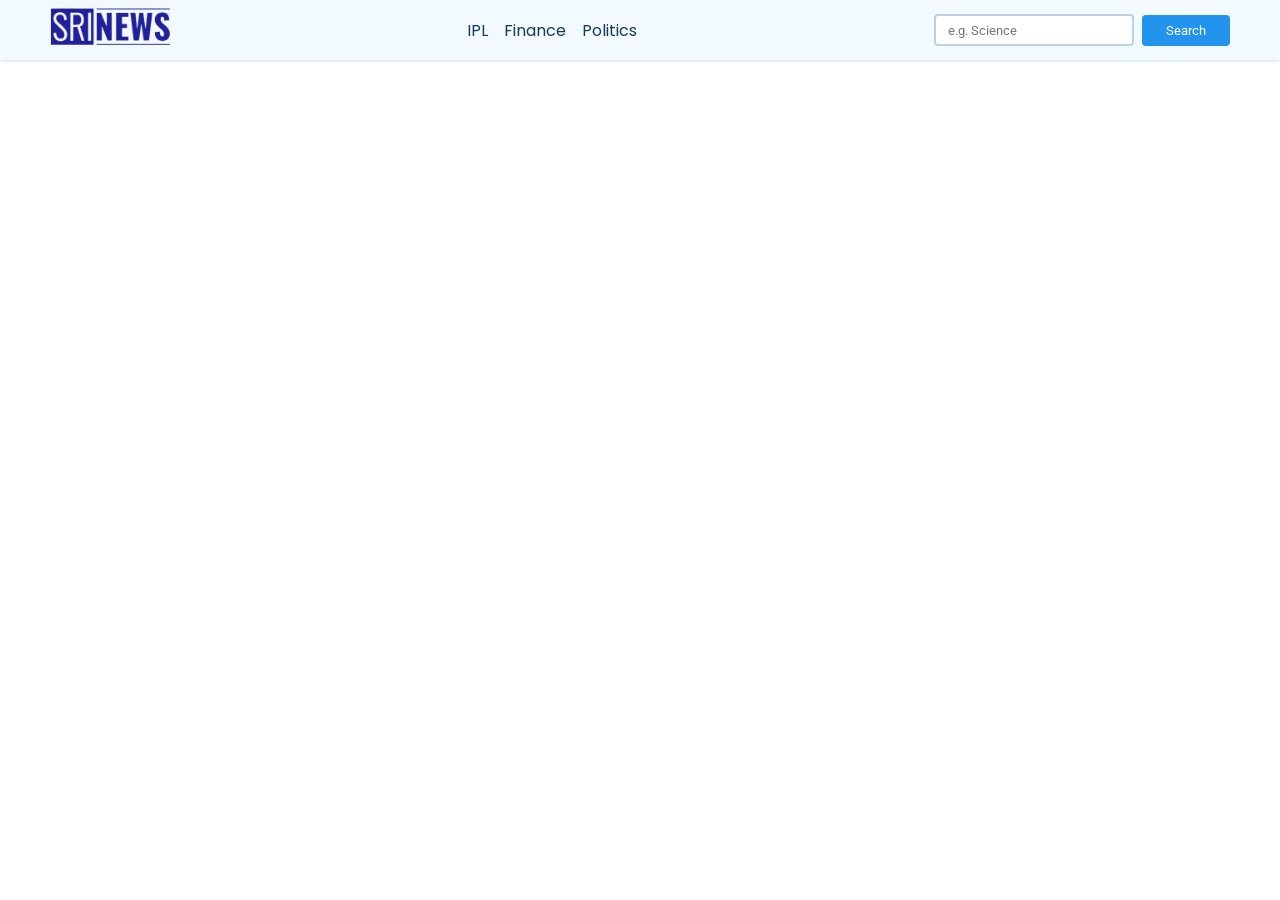
<file: NewsApp/index.html>
<!DOCTYPE html>
<html lang="en">
<head>
    <meta charset="UTF-8">
    <meta http-equiv="X-UA-Compatible" content="IE=edge">
    <meta name="viewport" content="width=device-width, initial-scale=1.0">
    <title>News App</title>
    <link rel="stylesheet" href="style.css">
</head>
<body>

    <nav>
        <div class="main-nav container flex">
            <a href="#" onclick="reload()" class="company-logo">
                <img src="./assets/logo.png" alt="company logo">
            </a>
            <div class="nav-links">
                <ul class="flex">
                    <li class="hover-link nav-item" id="ipl" onclick="onNavItemClick('ipl')">IPL</li>
                    <li class="hover-link nav-item" id="finance" onclick="onNavItemClick('finance')">Finance</li>
                    <li class="hover-link nav-item" id="politics" onclick="onNavItemClick('politics')">Politics</li>
                </ul>
            </div>
            <div class="search-bar flex">
                <input id="search-text" type="text" class="news-input" placeholder="e.g. Science">
                <button id="search-button" class="search-button">Search</button>
            </div>
        </div>
    </nav>


    <main>
        <div class="cards-container container flex" id="cards-container">

        </div>
    </main>

    <template id="template-news-card">
        <div class="card">
            <div class="card-header">
                <img src="https://via.placeholder.com/400x200" alt="news-image" id="news-img">
            </div>
            <div class="card-content">
                <h3 id="news-title">This is the Title</h3>
                <h6 class="news-source" id="news-source">End Gadget 26/08/2023</h6>
                <p class="news-desc" id="news-desc">Lorem, ipsum dolor sit amet consectetur adipisicing elit. Recusandae saepe quis voluptatum quisquam vitae doloremque facilis molestias quae ratione cumque!</p>
            </div>
        </div>
    </template>

    <script src="script.js"></script>
</body>
</html>
</file>
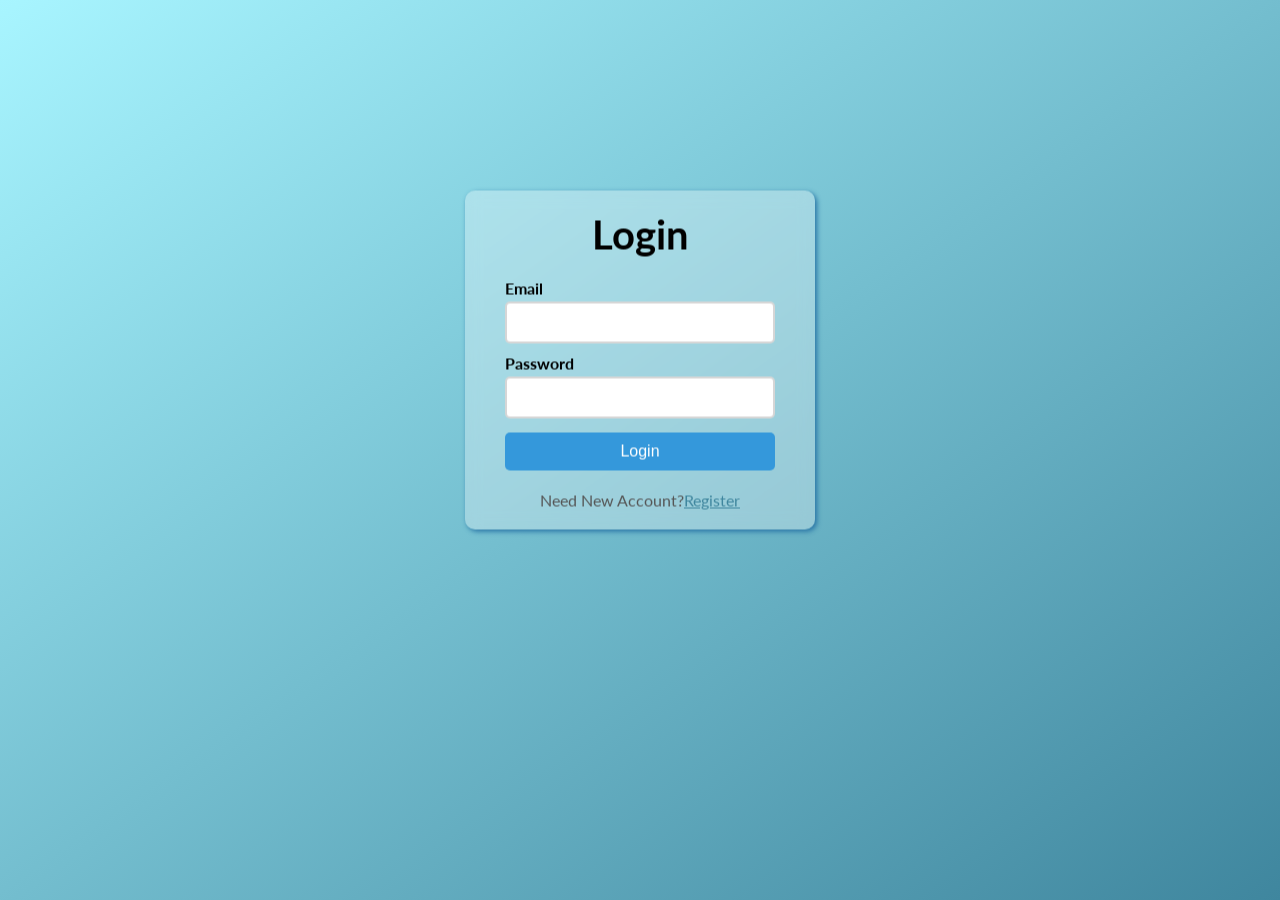
<file: examproject/login.html>
<!DOCTYPE html>
<html lang="en">
<head>
    <meta charset="UTF-8">
    <meta name="viewport" content="width=device-width, initial-scale=1.0">
    <title>Login</title>
    <link rel="stylesheet" href="style.css">
</head>
<body>
    <div class="outer">
        <div class="inner">
            <header class="reg-head">
                <h1>Login</h1>
            </header>
            <main class="reg-body">
               
               
                <p>
                    <label for="email">Email</label>
                    <input type="text" id="email" >
                </p>
                <p>
                    <label for="password">Password</label>
                    <input type="text" id="password">
                </p>
            
                <p>
                    <input type="submit" value="Login" id="submit">
                </p>
            </main>
            <footer class="reg-footer">
                <p>Need New Account?<a href="registrationpage.html">Register</a></p>
            </footer>
        </div>
    </div>
</body>
</html>
</file>
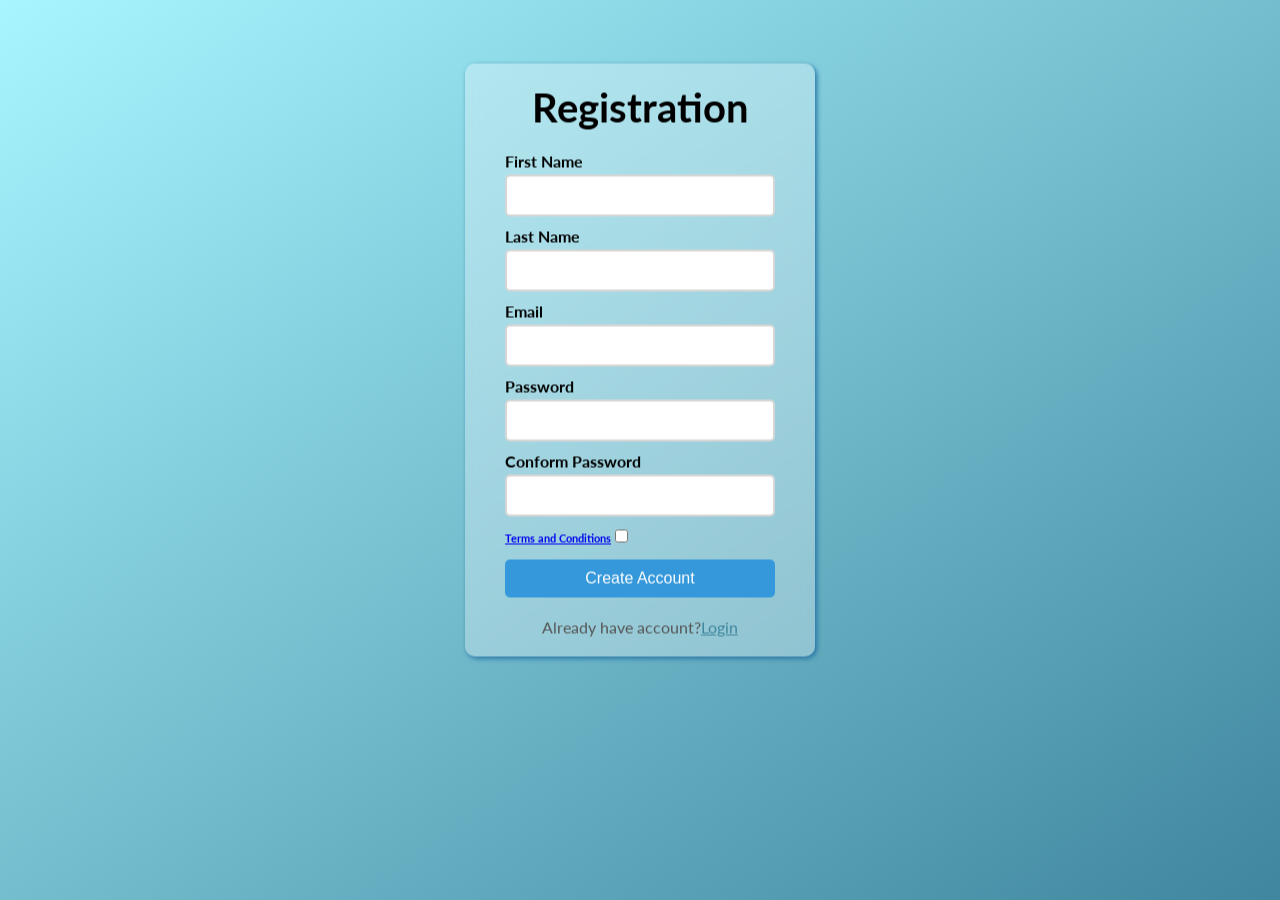
<file: examproject/registrationpage.html>
<!DOCTYPE html>
<html lang="en">
<head>
    <meta charset="UTF-8">
    <meta name="viewport" content="width=device-width, initial-scale=1.0">
    <title>Registration</title>
    <link rel="stylesheet" href="style.css">
</head>
<body>
    <div class="outer">
        <div class="inner">
            <header class="reg-head">
                <h1>Registration</h1>
            </header>
            <main class="reg-body">
                <p>
                    <label for="first-name">First Name</label>
                    <input type="text" id="first-name" required>
                </p>
                <p>
                    <label for="last-name">Last Name</label>
                    <input type="text" id="last-name" required>
                </p>
                <p>
                    <label for="email">Email</label>
                    <input type="text" id="email" >
                </p>
                <p>
                    <label for="password">Password</label>
                    <input type="text" id="password">
                </p>
                <p>
                    <label for="conpass">Conform Password</label>
                    <input type="text" id="conpass" >
                </p>
                <p  class="checkbox" >
                    <h6><a href="#">Terms and Conditions</a></h6> <input type="checkbox" id="agree"> 
                    
                </p>
                <p>
                    <input type="submit" value="Create Account" id="submit" onclick="validateForm()">
                </p>
            </main>
            <footer class="reg-footer">
                <p>Already have account?<a href="login.html">Login</a></p>
            </footer>
        </div>
    </div>
    <script src="script.js"></script>
</body>
</html>
</file>
<file: NewsApp/style.css>
@import url("https://fonts.googleapis.com/css2?family=Poppins:wght@500&family=Roboto:wght@500&display=swap");

* {
    padding: 0;
    margin: 0;
    box-sizing: border-box;
}

:root {
    --primary-text-color: #183b56;
    --secondary-text-color: #577592;
    --accent-color: #2294ed;
    --accent-color-dark: #1d69a3;
}

body {
    font-family: "Poppins", sans-serif;
    color: var(--primary-text-color);
}

p {
    font-family: "Roboto", sans-serif;
    color: var(--secondary-text-color);
    line-height: 1.4rem;
}

a {
    text-decoration: none;
}

ul {
    list-style: none;
}

.flex {
    display: flex;
    align-items: center;
}

.container {
    max-width: 1180px;
    margin-inline: auto;
    overflow: hidden;
}

nav {
    background-color: #f3faff;
    box-shadow: 0 0 4px #bbd0e2;
    position: fixed;
    top: 0;
    z-index: 99;
    left: 0;
    right: 0;
}

.main-nav {
    justify-content: space-between;
    padding-block: 8px;
}

.company-logo img {
    width: 120px;
}

.nav-links ul {
    gap: 16px;
}

.hover-link {
    cursor: pointer;
}

.hover-link:hover {
    color: var(--secondary-text-color);
}

.hover-link:active {
    color: red;
}

.nav-item.active {
    color: var(--accent-color);
}

.search-bar {
    height: 32px;
    gap: 8px;
}

.news-input {
    width: 200px;
    height: 100%;
    padding-inline: 12px;
    border-radius: 4px;
    border: 2px solid #bbd0e2;
    font-family: "Roboto", sans-serif;
}

.search-button {
    background-color: var(--accent-color);
    color: white;
    padding: 8px 24px;
    border: none;
    border-radius: 4px;
    cursor: pointer;
    font-family: "Roboto", sans-serif;
}

.search-button:hover {
    background-color: var(--accent-color-dark);
}

main {
    padding-block: 20px;
    margin-top: 80px;
}

.cards-container {
    justify-content: space-between;
    flex-wrap: wrap;
    row-gap: 20px;
    align-items: start;
}

.card {
    width: 360px;
    min-height: 400px;
    box-shadow: 0 0 4px #d4ecff;
    border-radius: 4px;
    cursor: pointer;
    background-color: #fff;
    overflow: hidden;
    transition: all 0.3s ease;
}

.card:hover {
    box-shadow: 1px 1px 8px #d4ecff;
    background-color: #f9fdff;
    transform: translateY(-2px);
}

.card-header img {
    width: 100%;
    height: 180px;
    object-fit: cover;
}

.card-content {
    padding: 12px;
}

.news-source {
    margin-block: 12px;
}
</file>
<file: examproject/style.css>
@import url('https://fonts.googleapis.com/css2?family=Lato:ital,wght@0,100;0,300;0,400;0,700;0,900;1,100;1,300;1,400;1,700;1,900&display=swap');
*{
    margin:0;
    padding:0;
    box-sizing: border-box;
}
body{
    font-family: "Lato", sans-serif;
}
.outer{
    width:100vw;
    height:100vh;
    background: linear-gradient(to top left,#3f869e,#a8f5ff);
}
.inner{
    width:350px;
    margin: 0 auto ;
    /* border: 2px solid black; */
    position: relative;
    top:40%;
    transform: translateY(-50%);
    padding: 20px 40px;
    background-color: #ffffff4e;
    /* background: linear-gradient(to top left,#ffffffff,#ffffff33); */
    backdrop-filter: blur(8px);
    border-radius: 10px;
    box-shadow: 2px 2px 5px #2773a5;
    z-index: 1;
}
.reg-head h1{
    text-align: center;
    font-size: 2.5rem;
    margin:0 0 5px 0;
}
.reg-head p{
    font-size:0.9rem;
    text-align: center;
}
.reg-body{
    margin:20px 0;
}
.reg-body p{
    margin:10px 0;
}
.reg-body p label{
    display: block;
    font-weight:bold ;
    
}
.reg-body p input{
    width:100%;
    padding:10px;
    border: 2px solid #cccc;
    border-radius: 5px;
    font-size: 1rem;
    margin-top:4px;
}
.reg-body p input[type="submit"]{
    background-color: #3498db;
    border:none;
    color: #fff;
    cursor: pointer;
}
.reg-body p input[type="submit"]:hover{
    background-color:#2573a7;
}
h6{
    display: inline;
}
.reg-footer p{
    color: #555;
    text-align: center;
}
.reg-footer p a{
    color:#3f869e
}
</file>
